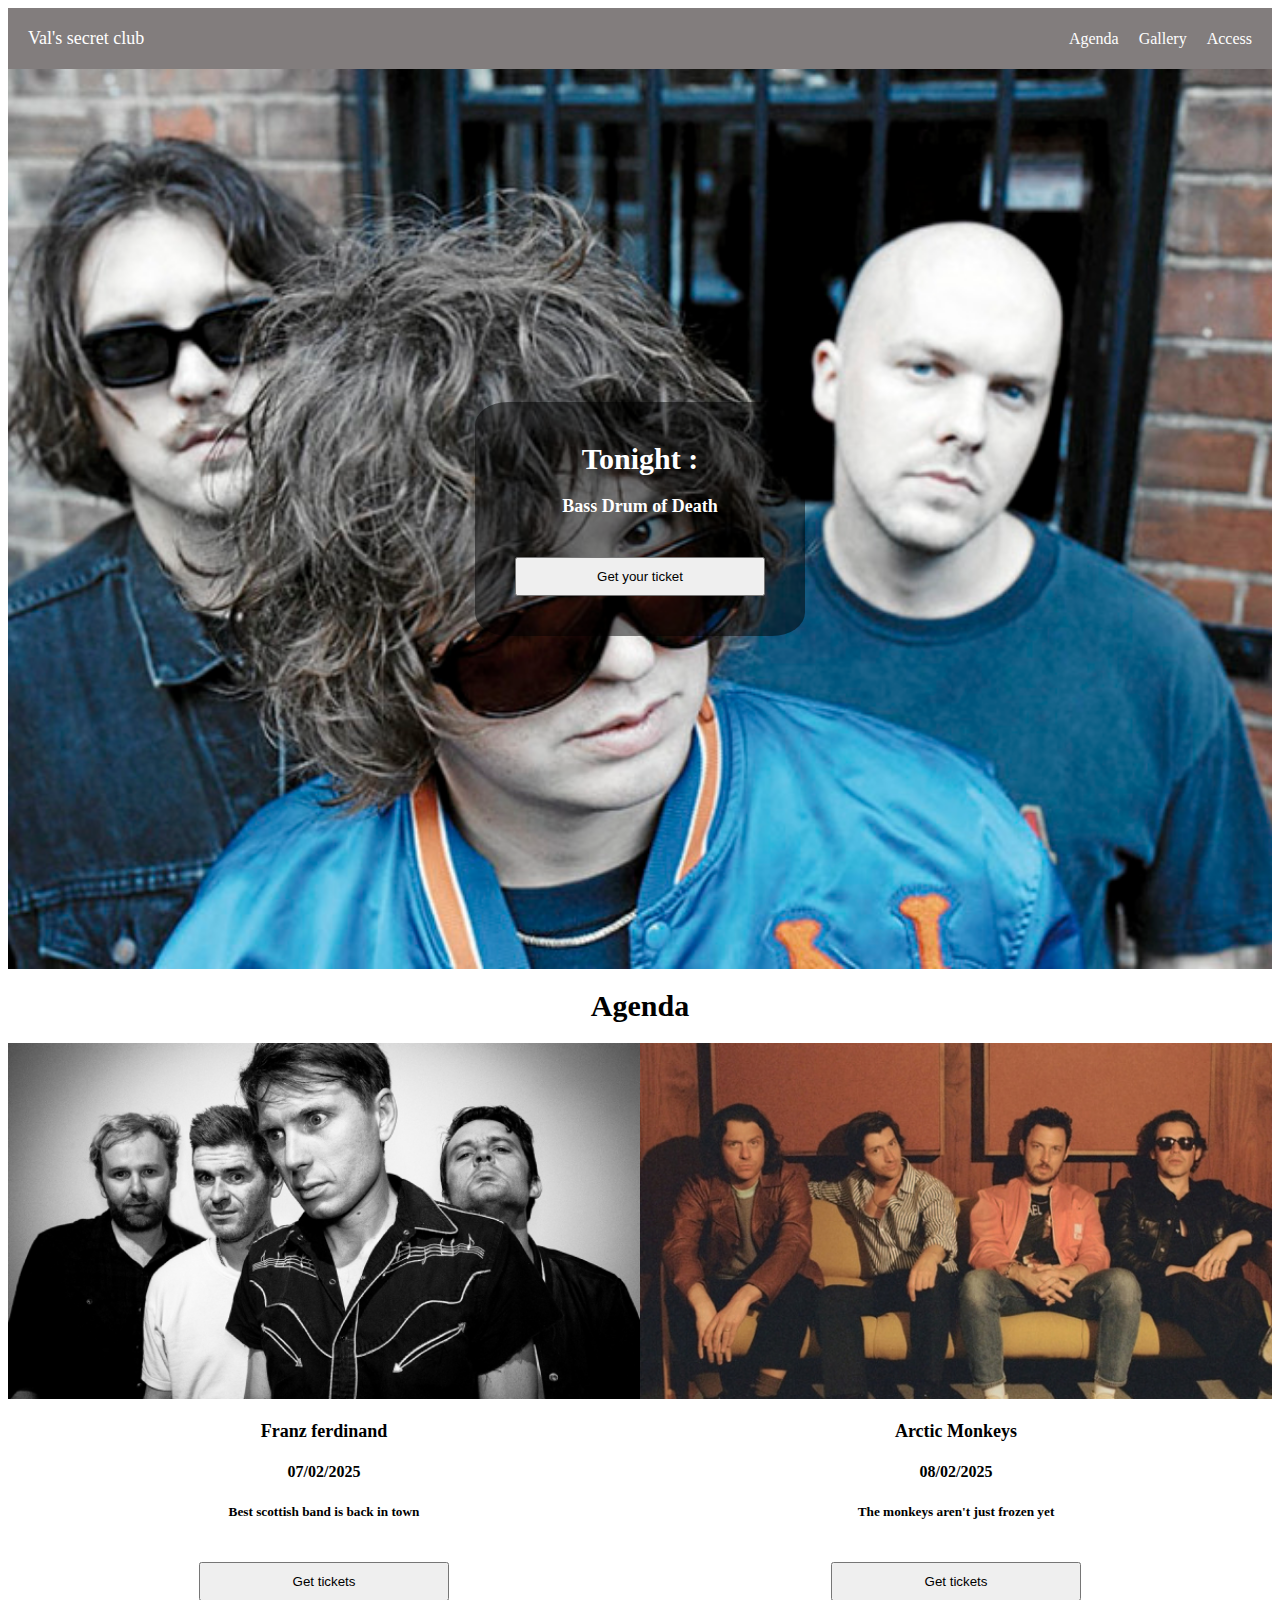
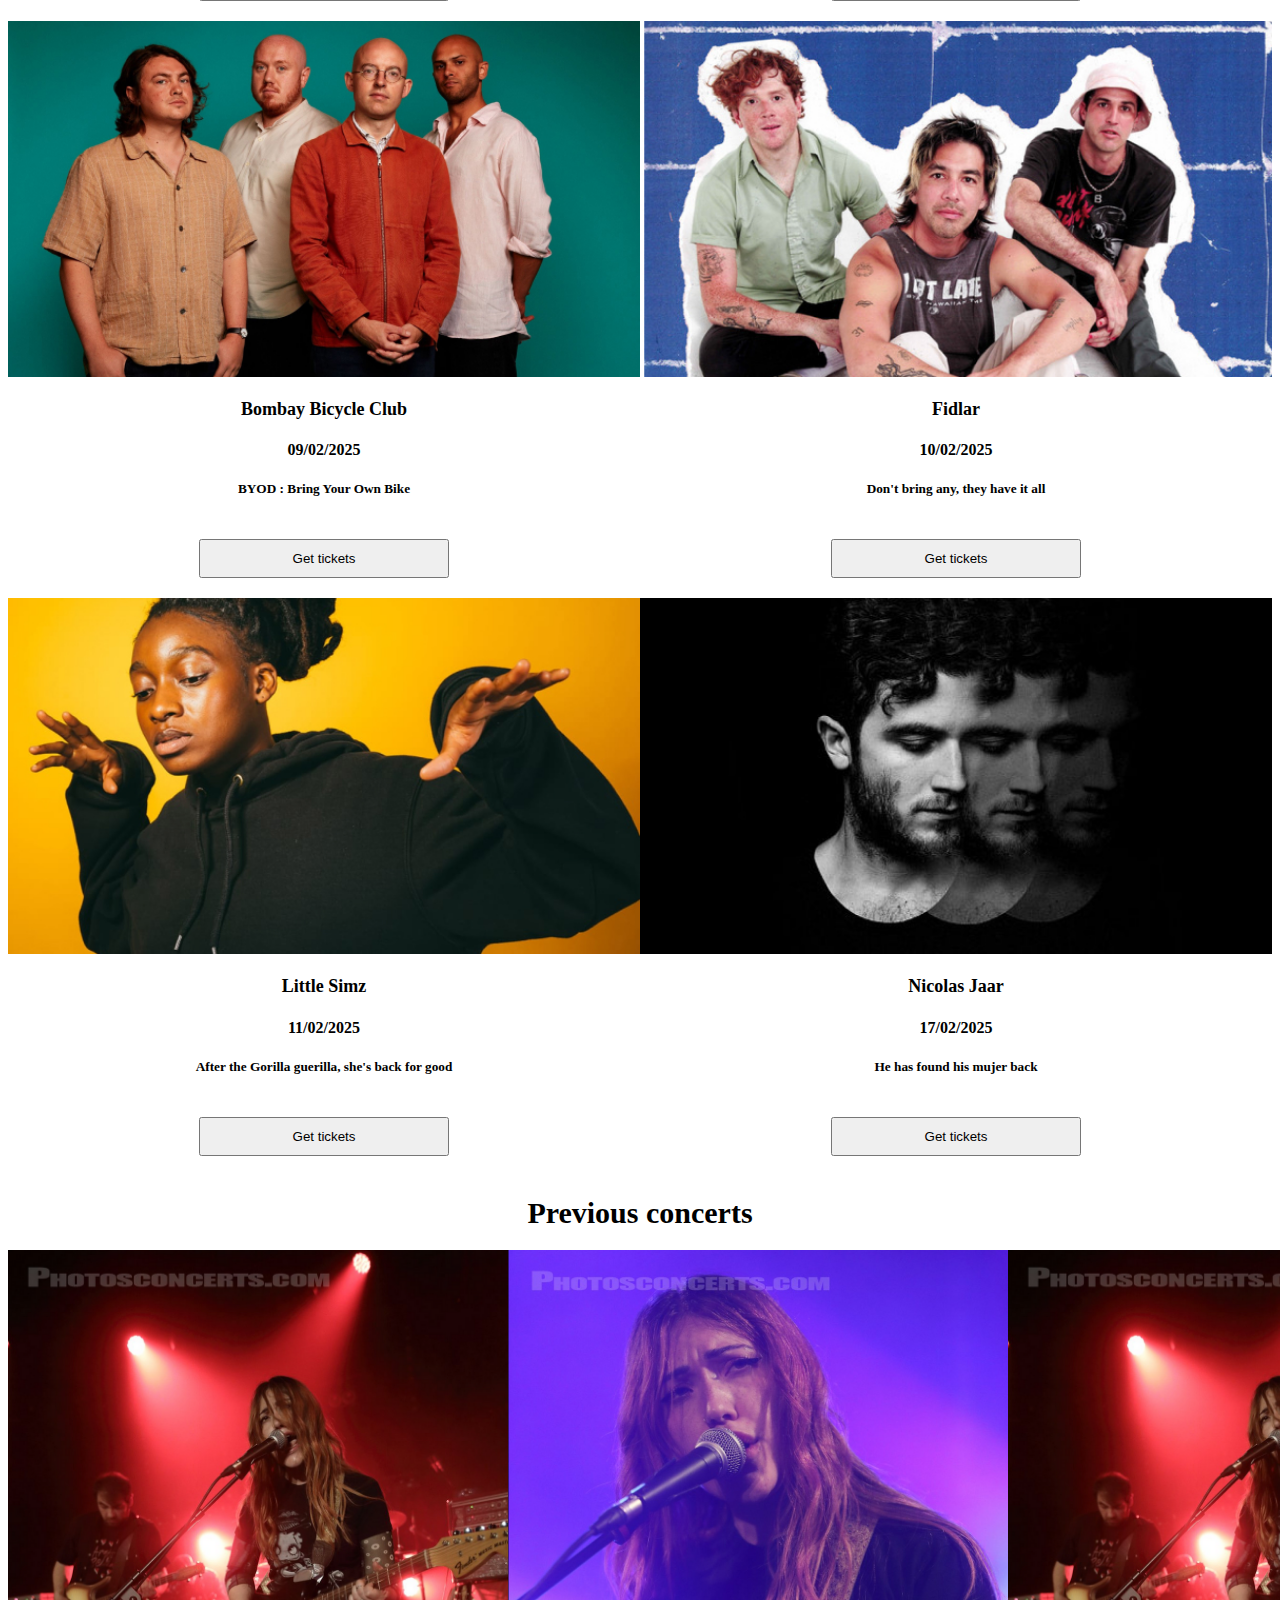
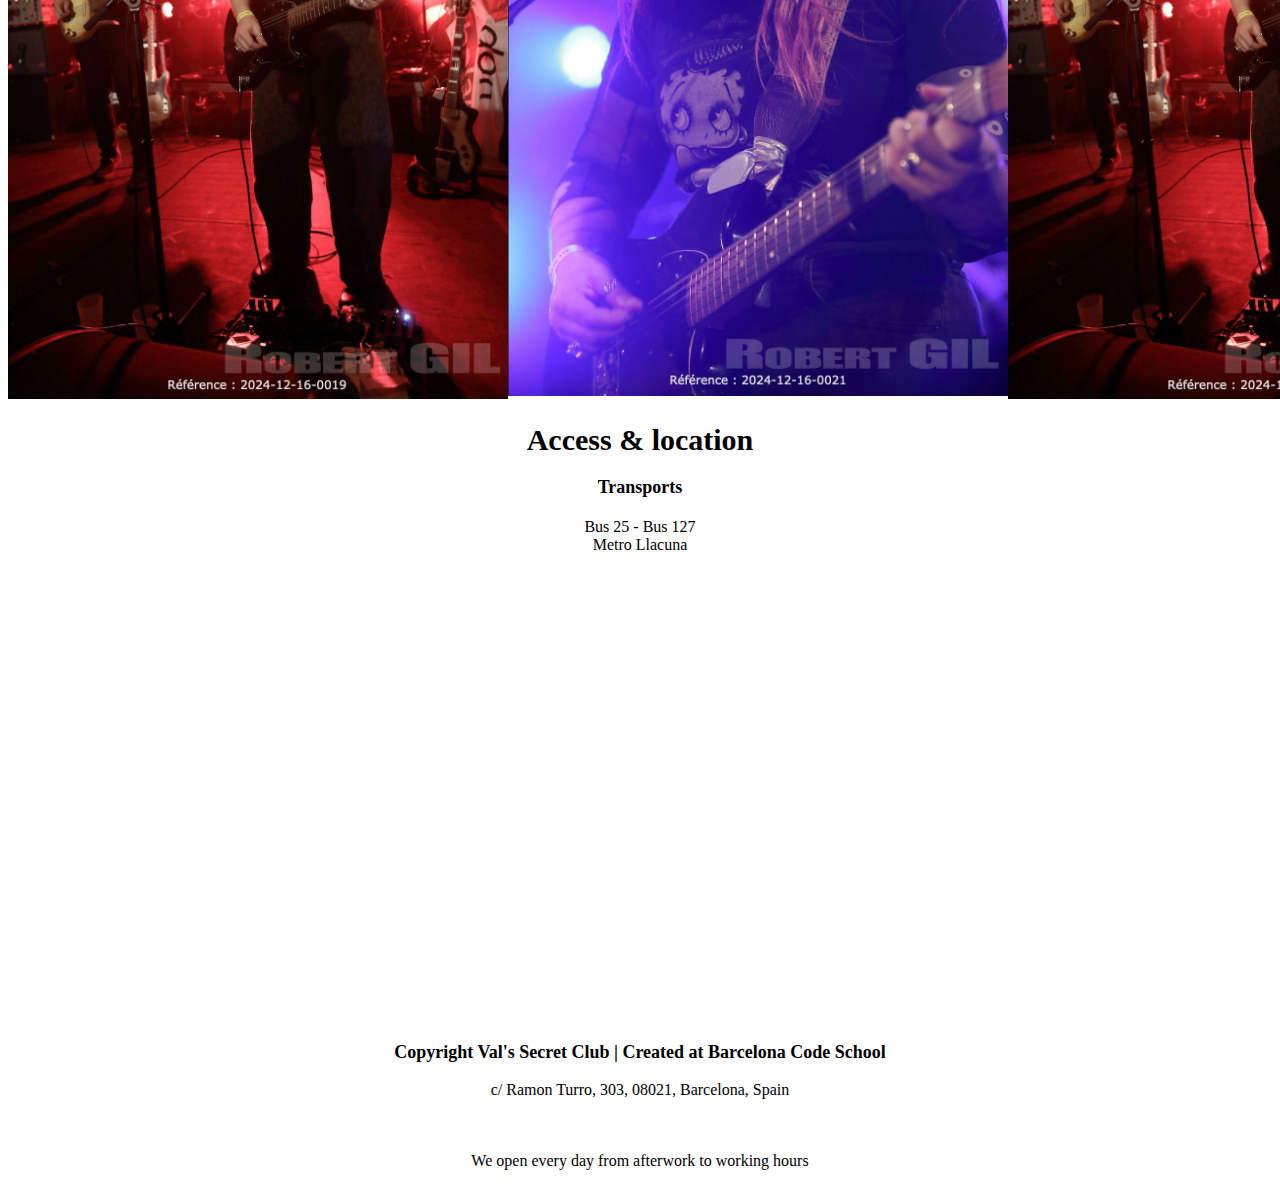
<file: index.html>
<!DOCTYPE html>
<html lang="en">
<head>
    <meta charset="UTF-8">
    <meta name="viewport" content="width=device-width, initial-scale=1.0">
    <title>Val's Secret Club</title>
    <link rel="stylesheet" href="style.css">
</head>
<body>
<header class="header">
<!-- Navigation on the right(Agenda - Gallery - Tickets - Access) -->
 
     <a href="/index.html" >Val's secret club</a>
  
    <div class="nav-links">
        <a href="/agenda.html">Agenda</a>
        <a href="/gallery.html">Gallery</a>
        <a href="/access.html">Access</a>
     </div>
 
 </header>
<main>  
<!-- Tonight's concert splash page, get tickets button -->
<section id="concert-today-section">
            <div class="overlay-content">
                <h1>Tonight :</h1>
                <h2>Bass Drum of Death </h2>
                <a href="./tickets.html"><button>Get your ticket</button></a>
            </div>
</section>
 <!-- Agenda with upcoming concerts -->   
<section id="agenda-section"> 
 <h1> Agenda </h1>

         <div class="inner-grid">
            <div class="flex-item">
                <img src="images/franzferdinand.jpg" alt="franzferdinand" width=100%>
                <h3>Franz ferdinand</h3>
                <h4> 07/02/2025 </h4>
                <h5> Best scottish band is back in town </h5>
                <button> Get tickets </button> 
               
            </div>
            <div class="flex-item">
                <img src="images/arcticmonkeys.jpg" alt="arcticmonkeys" width=100%>
                <h3>Arctic Monkeys</h3>
                <h4> 08/02/2025 </h4>
                <h5> The monkeys aren't just frozen yet </h5>
                <button> Get tickets </button>    
            </div>
            <div class="flex-item">
                <img src="images/bbc.jpg" alt="bbc" width=100%>
                <h3>Bombay Bicycle Club </h3>
                <h4> 09/02/2025 </h4>
                <h5> BYOD : Bring Your Own Bike </h5>
                <button> Get tickets </button>    
            </div>
            <div class="flex-item">
                <img src="images/fidlar.jpg" alt="fidlar" width=100%>
                <h3>Fidlar </h3>
                <h4> 10/02/2025 </h4>
                <h5> Don't bring any, they have it all </h5>
                <button> Get tickets </button>    
            </div>
            <div class="flex-item">
                <img src="images/simz.jpg" alt="simz" width=100%>
                <h3>Little Simz</h3>
                <h4> 11/02/2025 </h4>
                <h5> After the Gorilla guerilla, she's back for good </h5>
                <button> Get tickets </button>    
            </div>
            <div class="flex-item">
                <img src="images/jaar.jpg" alt="jaar" width=100%>
                <h3>Nicolas Jaar</h3>
                <h4> 17/02/2025 </h4>
                <h5> He has found his mujer back </h5>
                <button> Get tickets </button>    
            </div>
        </div>
    </div>
</section>


<section id="gallery-section">
    <h1>Previous concerts</h1>
            <div class="gallery-grid">
                <div><img src="images/grid2.png" alt="yolo" width="500"></div>
                <div><img src="images/grid3.png" alt="grid3" width="500"></div>
                <div><img src="images/grid2.png" alt="yolo" width="500"></div>

            </div>
        </div>



        <!-- End main content -->
    </div>

</section>

<section id="access-section"> 
    <!-- Access & location -->
    <h1> Access & location</h1>     
    <h2> Transports</h2>
    <p> Bus 25 - Bus 127 <br> Metro Llacuna </p>
    <iframe src="https://www.google.com/maps/embed?pb=!1m18!1m12!1m3!1d2992.5863590215336!2d2.2066545117857417!3d41.404788594795576!2m3!1f0!2f0!3f0!3m2!1i1024!2i768!4f13.1!3m3!1m2!1s0x12a4a343fd0b9dd1%3A0x8a477f3482d64e11!2sCarrer%20de%20Ramon%20Turr%C3%B3%2C%20303%2C%20Sant%20Mart%C3%AD%2C%2008019%20Barcelona!5e0!3m2!1sfr!2ses!4v1736159573069!5m2!1sfr!2ses" width=100% height="450" style="border:0;" allowfullscreen="" loading="lazy" referrerpolicy="no-referrer-when-downgrade"></iframe>
</section>
        
    </main>
        <!-- Footer -->
        <footer>
            <h3>Copyright Val's Secret Club | Created at Barcelona Code School <a href="./index.html"><i class="far fa-arrow-alt-circle-up"></i></a></h3>
            <div id="address">
                <p>c/ Ramon Turro, 303, 08021, Barcelona, Spain</p>
                <p><a href="tel:+33617360387"><i class="fa fa-phone" aria-hidden="true"></i> +33617360387</a></p>
                <p>We open every day from afterwork to working hours </p>
            </div>
        </footer>
    
    </body>
</body>
</html>
</file>
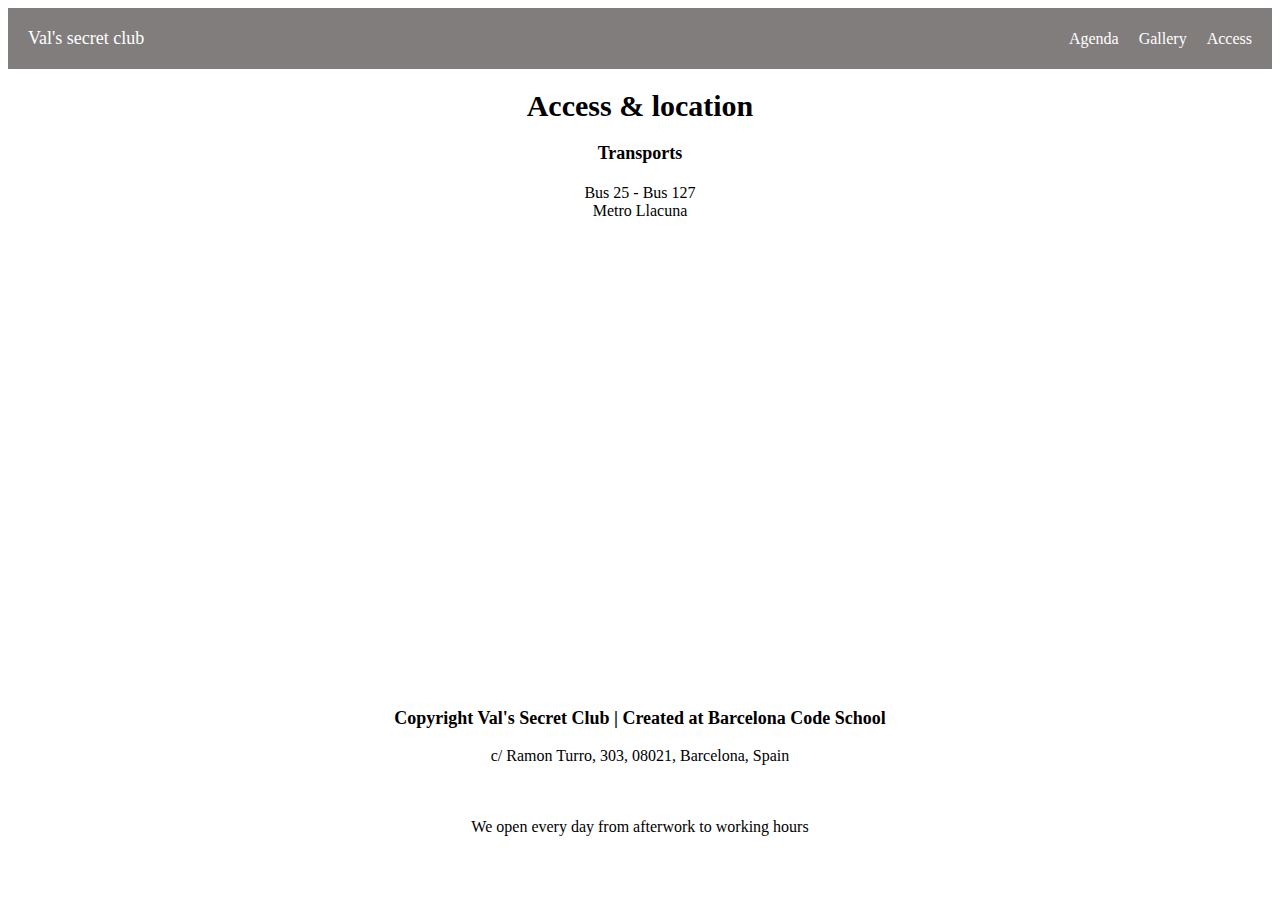
<file: access.html>
<!DOCTYPE html>
<html lang="en">
<head>
    <meta charset="UTF-8">
    <meta name="viewport" content="width=device-width, initial-scale=1.0">
    <title>Val's Secret Club</title>
    <link rel="stylesheet" href="style.css">
</head>
<body>
<header class="header">
<!-- Navigation on the right(Agenda - Gallery - Tickets - Access) -->
 
     <a href="/index.html" >Val's secret club</a>
  
    <div class="nav-links">
        <a href="/agenda.html">Agenda</a>
        <a href="/gallery.html">Gallery</a>
        <a href="/access.html">Access</a>
     </div>
 
 </header>
<main>  

<section id="access-section"> 
    <!-- Access & location -->
    <h1> Access & location</h1>     
    <h2> Transports</h2>
    <p> Bus 25 - Bus 127 <br> Metro Llacuna </p>
    <iframe src="https://www.google.com/maps/embed?pb=!1m18!1m12!1m3!1d2992.5863590215336!2d2.2066545117857417!3d41.404788594795576!2m3!1f0!2f0!3f0!3m2!1i1024!2i768!4f13.1!3m3!1m2!1s0x12a4a343fd0b9dd1%3A0x8a477f3482d64e11!2sCarrer%20de%20Ramon%20Turr%C3%B3%2C%20303%2C%20Sant%20Mart%C3%AD%2C%2008019%20Barcelona!5e0!3m2!1sfr!2ses!4v1736159573069!5m2!1sfr!2ses" width=100% height="450" style="border:0;" allowfullscreen="" loading="lazy" referrerpolicy="no-referrer-when-downgrade"></iframe>
</section>
        
    </main>
        <!-- Footer -->
        <footer>
            <h3>Copyright Val's Secret Club | Created at Barcelona Code School <a href="./index.html"><i class="far fa-arrow-alt-circle-up"></i></a></h3>
            <div id="address">
                <p>c/ Ramon Turro, 303, 08021, Barcelona, Spain</p>
                <p><a href="tel:+33617360387"><i class="fa fa-phone" aria-hidden="true"></i> +33617360387</a></p>
                <p>We open every day from afterwork to working hours </p>
            </div>
        </footer>
    
    </body>
</body>
</html>
</file>
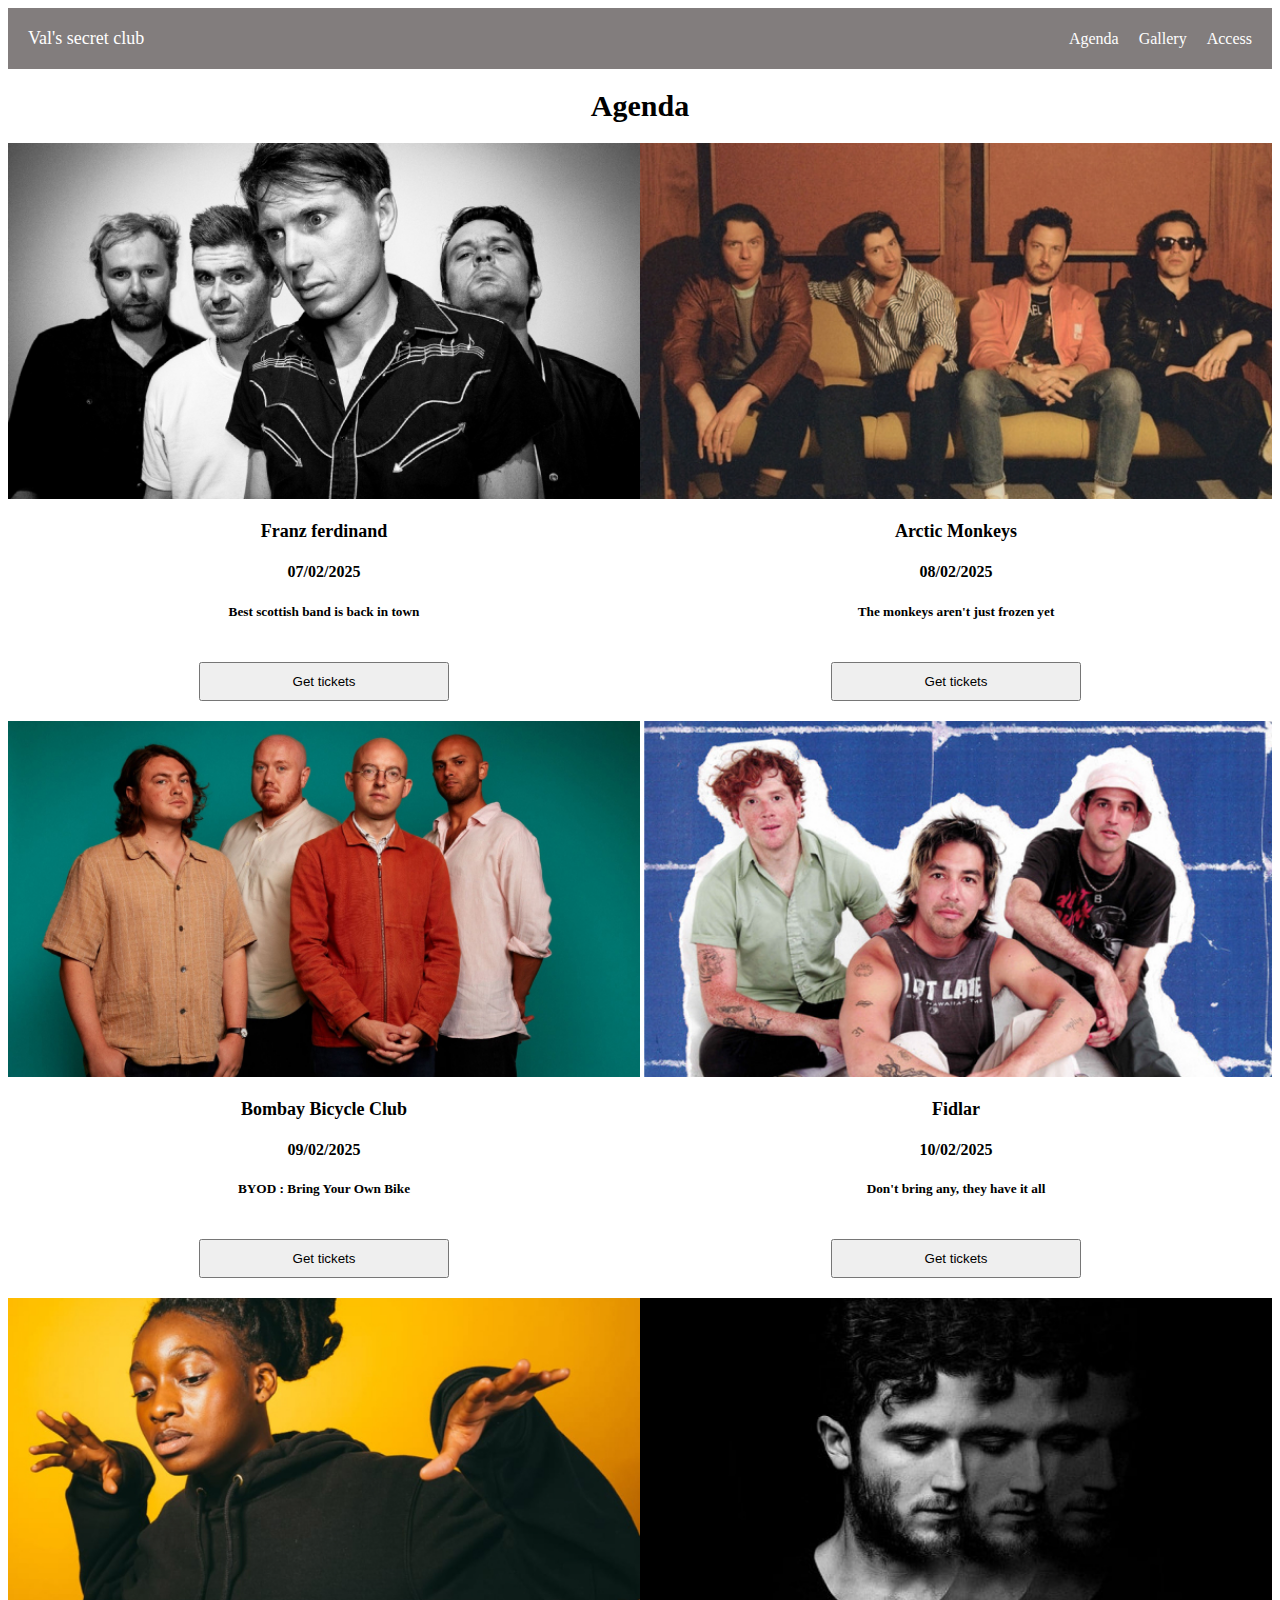
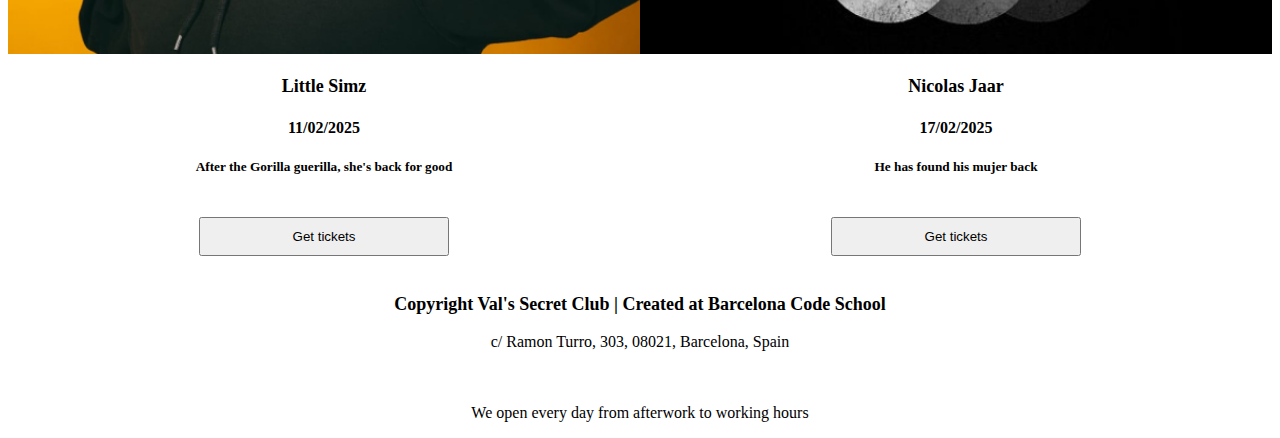
<file: agenda.html>
<!DOCTYPE html>
<html lang="en">
<head>
    <meta charset="UTF-8">
    <meta name="viewport" content="width=device-width, initial-scale=1.0">
    <title>Val's Secret Club</title>
    <link rel="stylesheet" href="style.css">
</head>
<body>
<header class="header">
<!-- Navigation on the right(Agenda - Gallery - Tickets - Access) -->
 
     <a href="/index.html" >Val's secret club</a>
  
    <div class="nav-links">
        <a href="/agenda.html">Agenda</a>
        <a href="/gallery.html">Gallery</a>
        <a href="/access.html">Access</a>
     </div>
 
 </header>
<main>  

 <!-- Agenda with upcoming concerts -->   
<section id="agenda-section"> 
 <h1> Agenda </h1>

         <div class="inner-grid">
            <div class="flex-item">
                <img src="images/franzferdinand.jpg" alt="franzferdinand" width=100%>
                <h3>Franz ferdinand</h3>
                <h4> 07/02/2025 </h4>
                <h5> Best scottish band is back in town </h5>
                <button> Get tickets </button> 
               
            </div>
            <div class="flex-item">
                <img src="images/arcticmonkeys.jpg" alt="arcticmonkeys" width=100%>
                <h3>Arctic Monkeys</h3>
                <h4> 08/02/2025 </h4>
                <h5> The monkeys aren't just frozen yet </h5>
                <button> Get tickets </button>    
            </div>
            <div class="flex-item">
                <img src="images/bbc.jpg" alt="bbc" width=100%>
                <h3>Bombay Bicycle Club </h3>
                <h4> 09/02/2025 </h4>
                <h5> BYOD : Bring Your Own Bike </h5>
                <button> Get tickets </button>    
            </div>
            <div class="flex-item">
                <img src="images/fidlar.jpg" alt="fidlar" width=100%>
                <h3>Fidlar </h3>
                <h4> 10/02/2025 </h4>
                <h5> Don't bring any, they have it all </h5>
                <button> Get tickets </button>    
            </div>
            <div class="flex-item">
                <img src="images/simz.jpg" alt="simz" width=100%>
                <h3>Little Simz</h3>
                <h4> 11/02/2025 </h4>
                <h5> After the Gorilla guerilla, she's back for good </h5>
                <button> Get tickets </button>    
            </div>
            <div class="flex-item">
                <img src="images/jaar.jpg" alt="jaar" width=100%>
                <h3>Nicolas Jaar</h3>
                <h4> 17/02/2025 </h4>
                <h5> He has found his mujer back </h5>
                <button> Get tickets </button>    
            </div>
        </div>
    </div>
</section>

        
    </main>
        <!-- Footer -->
        <footer>
            <h3>Copyright Val's Secret Club | Created at Barcelona Code School <a href="./index.html"><i class="far fa-arrow-alt-circle-up"></i></a></h3>
            <div id="address">
                <p>c/ Ramon Turro, 303, 08021, Barcelona, Spain</p>
                <p><a href="tel:+33617360387"><i class="fa fa-phone" aria-hidden="true"></i> +33617360387</a></p>
                <p>We open every day from afterwork to working hours </p>
            </div>
        </footer>
    
    </body>
</body>
</html>
</file>
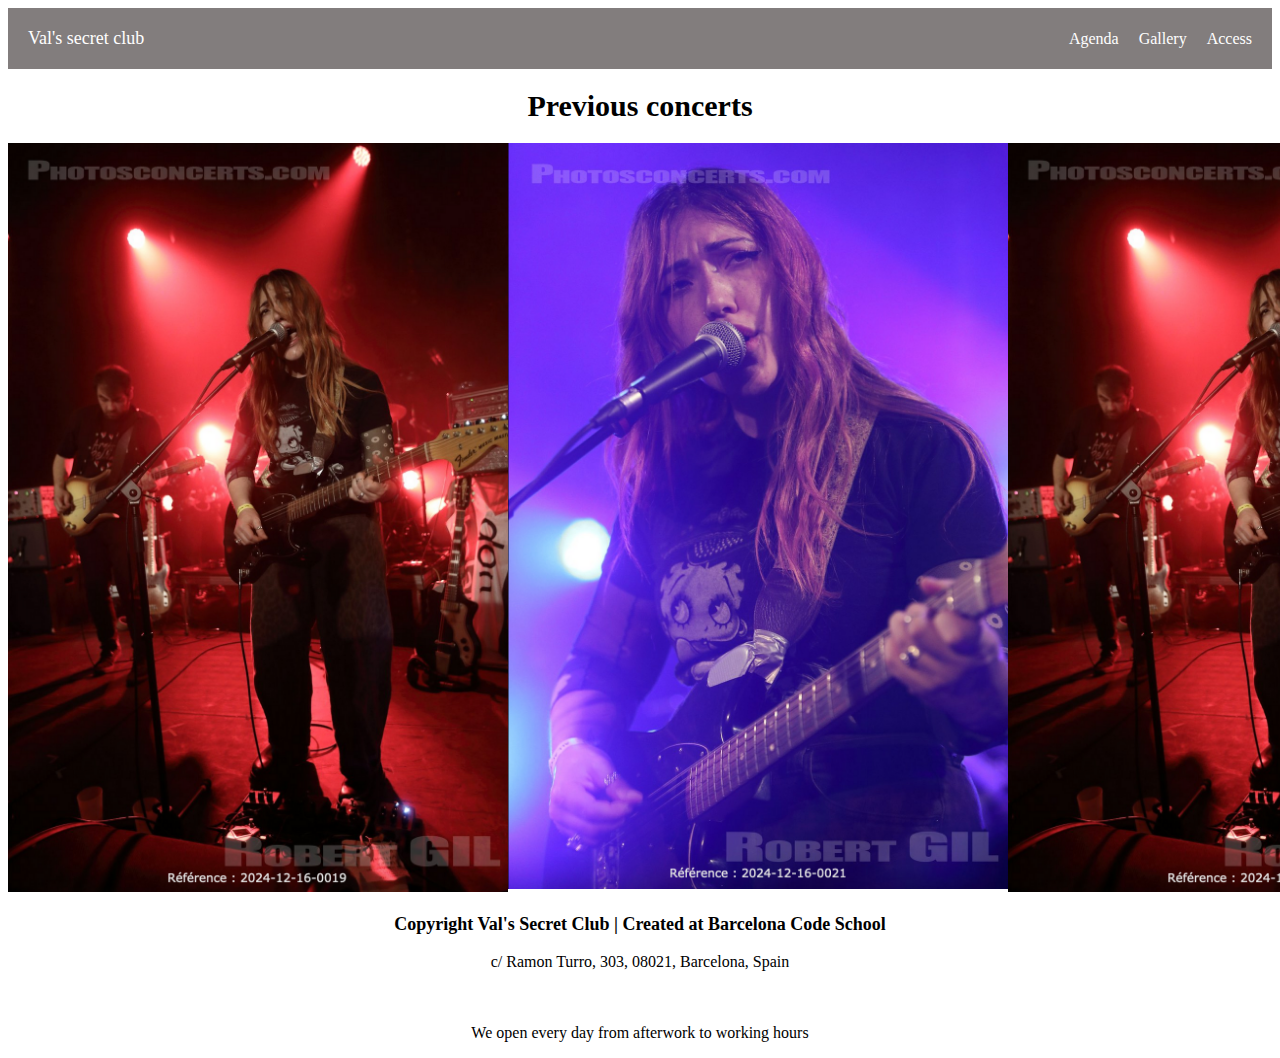
<file: gallery.html>
<!DOCTYPE html>
<html lang="en">
<head>
    <meta charset="UTF-8">
    <meta name="viewport" content="width=device-width, initial-scale=1.0">
    <title>Val's Secret Club</title>
    <link rel="stylesheet" href="style.css">
</head>
<body>
<header class="header">
<!-- Navigation on the right(Agenda - Gallery - Tickets - Access) -->
 
     <a href="/index.html" >Val's secret club</a>
  
    <div class="nav-links">
        <a href="/agenda.html">Agenda</a>
        <a href="/gallery.html">Gallery</a>
        <a href="/access.html">Access</a>
     </div>
 
 </header>
<main>  

<section id="gallery-section">
    <h1>Previous concerts</h1>
            <div class="gallery-grid">
                <div><img src="images/grid2.png" alt="yolo" width="500"></div>
                <div><img src="images/grid3.png" alt="grid3" width="500"></div>
                <div><img src="images/grid2.png" alt="yolo" width="500"></div>

            </div>
        </div>



        <!-- End main content -->
    </div>

</section>

    </main>
        <!-- Footer -->
        <footer>
            <h3>Copyright Val's Secret Club | Created at Barcelona Code School <a href="./index.html"><i class="far fa-arrow-alt-circle-up"></i></a></h3>
            <div id="address">
                <p>c/ Ramon Turro, 303, 08021, Barcelona, Spain</p>
                <p><a href="tel:+33617360387"><i class="fa fa-phone" aria-hidden="true"></i> +33617360387</a></p>
                <p>We open every day from afterwork to working hours </p>
            </div>
        </footer>
    
    </body>
</body>
</html>
</file>
<file: style.css>
/* Navigation container */

.header{
    display: flex;
    background-color: #827d7d;
    align-items: center;
    justify-content: space-between;
    padding: 20px;
    position: sticky; /* Enables sticky behavior */
    top: 0; /* Sticks to the top of the viewport */
    z-index: 1000; /* Ensures it stays above other content */
    
}
.header a:hover{
    text-decoration: underline;
}

a {
    text-decoration: none;
    color: white;
    font-size: large;

}
/* Navigation links */
.nav-links {
    display: flex; /* Ensure links are flex items */
    gap: 20px; /* Add space between links */
    list-style: none; /* Remove bullets if unordered list */
    text-decoration: none; /* Remove underlines */
}

.nav-links a {
    display: flex;
    color: white;
    text-decoration: none;
    font-size: 1rem;
    transition: color 0.3s ease-in-out;

}

.nav-links a:hover {
    color: #ff6347; /* Add hover effect */
}

#concert-today-section{
    position: relative; /* Enable positioning for child elements */
    display: flex; /* Ensure it wraps content appropriately */
    background-size: 100%; /* Set width as needed */ /* Example: Constrain max width */
    background-image: url(images/bdod.jpg);
    background-position: center;
    background-repeat: no-repeat;
    justify-content: center;
    align-items: center;
    text-align: center;
    background-size: cover;
}

@media (min-width: 1024px) {
    #concert-today-section{
        height: 100vh;
    }
}

.overlay-content {
    background-color: rgba(0, 0, 0, 0.5);
    color: white;
    padding: 20px;
    border-radius: 10%;
    justify-content: center;
}


h1{
    text-align: center;
    font-size: 30px;

}
h2{
    font-size: large;
    text-align: center;
    margin: 20px;
}
h3{
    font-size: large;
}
h4{
    font-size: medium;
}

p{
    justify-content: center;
    align-items: center;
    text-align: center;
}

button {
    align-items: center;
    justify-content: center;
    margin: 20px;
    padding: 10px;
    width: 250px;
    cursor: pointer;
}

#agenda-section {
    margin-top: 20px;
}

.inner-grid {
    display: grid;
    grid-template-columns: 1fr; /* One column for mobile */
}
@media (min-width: 768px) {
    .inner-grid {
        display: grid;
        grid-template-columns: 1fr 1fr; /* Two columns for tablets */
    }
}
@media (min-width: 1024px) {
    .inner-grid {
        display: grid;
        grid-template-columns: 1fr 1fr; /* Two columns for desktop */
    }
}


.flex-item {
    position: relative; /* Enable positioning for child elements */
    width: 100%; /* Adjust to the required size */
    justify-content: center;
    align-items: center;
    text-align: center;
}


#gallery-section {
    width: 100%;
    margin-top: 10px;
}

.gallery-grid {
    display: flex;
    grid-template-columns: 2;
  
}

footer{
    justify-content: center;
    align-items: center;
    text-align: center;  

}
</file>
